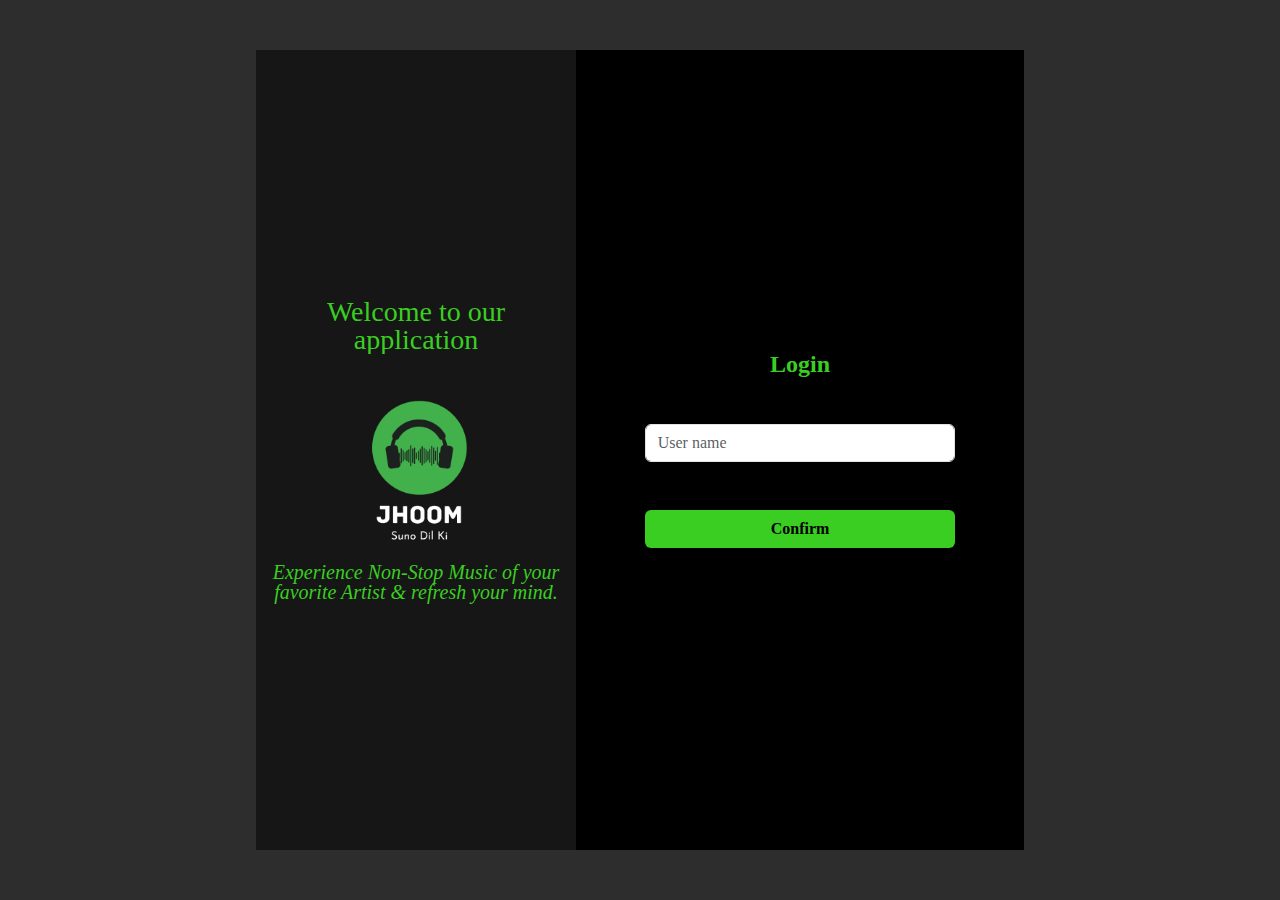
<file: html/index.html>
<!DOCTYPE html>
<html lang="en">

<head>
  <meta charset="UTF-8">
  <meta name="viewport" content="width=device-width, initial-scale=1.0">
  <title>Document</title>
  <link href="https://cdn.jsdelivr.net/npm/bootstrap@5.3.3/dist/css/bootstrap.min.css" rel="stylesheet"
    integrity="sha384-QWTKZyjpPEjISv5WaRU9OFeRpok6YctnYmDr5pNlyT2bRjXh0JMhjY6hW+ALEwIH" crossorigin="anonymous">
  <script src="https://cdnjs.cloudflare.com/ajax/libs/jquery/3.7.1/jquery.min.js"
    integrity="sha512-v2CJ7UaYy4JwqLDIrZUI/4hqeoQieOmAZNXBeQyjo21dadnwR+8ZaIJVT8EE2iyI61OV8e6M8PP2/4hpQINQ/g=="
    crossorigin="anonymous" referrerpolicy="no-referrer"></script>
  <link rel="stylesheet" href="../css/reset.css">
  <link rel="stylesheet" href="../css/styles.css">
  <!-- <link rel="stylesheet" href="path/to/font-awesome/css/font-awesome.min.css"> -->
  <link rel="stylesheet" href="https://cdnjs.cloudflare.com/ajax/libs/font-awesome/6.5.1/css/all.min.css"
    integrity="sha512-DTOQO9RWCH3ppGqcWaEA1BIZOC6xxalwEsw9c2QQeAIftl+Vegovlnee1c9QX4TctnWMn13TZye+giMm8e2LwA=="
    crossorigin="anonymous" referrerpolicy="no-referrer" />
</head>

<body>

  <section class=" d-flex justify-content-center align-items-center" style="width: 100wh; height: 100vh; background-color: #2d2d2d;">
    <div class="row login-body" style="">

      <div class="col-xl-5 card-infor d-flex justify-content-center align-items-center"
        style="background-color: #161616; height: inherit;">
        <div style="color: #3ace22;" class=" text-center">
          <div class="fs-3">Welcome to our application</div>
          <img style="width: 70%;" src="../images/logo_login.png" alt="">
          <div class="fs-5 fst-italic"> Experience Non-Stop Music of your favorite Artist & refresh your mind.</div>
        </div>

      </div>
      <div class="col-xl-7  d-flex justify-content-center align-items-center"
        style="background-color: #000000; height: inherit;">



        <div>
          <div style="color: #3ace22;" class="text-center mb-5 show-logo d-none">

            <img style="width: 70%;" src="../images/logo.png" alt="">
          </div>
          <div style="color: #3ace22;" class=" text-center" id="form-username">
            <div class="fs-4 fw-bolder mb-5">Login</div>
            <div class="row needs-validation  d-flex" novalidate>
              <div class=" mb-5 p-0 ">
                <input placeholder="User name" type="text" class="form-control  " id="validationCustom01" required>
                <div class="d-none text-danger mt-3" id="showUserError">
                  Please enter a username.
                </div>
              </div>
              <button class="btn fw-bold" style="background-color: #3ace22; color: #000000;"
                id="button-confirm-username" type="submit">Confirm</button>
            </div>
          </div>
          </div>

          <div style="color: #3ace22;" class=" text-center d-none" id="form-password">

            <div class="fs-4 fw-bolder mb-5">Login</div>
            <div class="row needs-validation  d-flex" novalidate>
              <div class=" mb-5 p-0">

                <div class="input-group p-0 ">
                  <input placeholder="Password" type="password" class="form-control  " id="validationCustom02" required>
                  <span class="input-group-text" id="basic-addon1" style="cursor: pointer;">
                    <i class="fa fa-eye " id="eye-show" aria-hidden="true"></i>
                    <i class="fa-solid fa-eye-slash d-none" id="eye-hide"></i>
                  </span>
                </div>
                <div class="d-none text-danger mt-3" id="showPassError">
                  Please enter a password.
                </div>
              </div>
              <a href="home.html" class="btn fw-bold" style="background-color: #3ace22; color: #000000;"
                id="button-confirm-password">Confirm</a>
            </div>
            </div>
          </div>
        </div>
      </div>


    </div>
  </section>

</body>
    <script type="module" src="../js/action.js" ></script>
</html>
</file>
<file: css/styles.css>
.was-invalid {
  border-color: var(--bs-form-invalid-border-color);
  padding-right: calc(1.5em + 0.75rem);
  background-image: url("data:image/svg+xml,%3csvg xmlns='http://www.w3.org/2000/svg' viewBox='0 0 12 12' width='12' height='12' fill='none' stroke='%23dc3545'%3e%3ccircle cx='6' cy='6' r='4.5'/%3e%3cpath stroke-linejoin='round' d='M5.8 3.6h.4L6 6.5z'/%3e%3ccircle cx='6' cy='8.2' r='.6' fill='%23dc3545' stroke='none'/%3e%3c/svg%3e");
  background-repeat: no-repeat;
  background-position: right calc(0.375em + 0.1875rem) center;
  background-size: calc(0.75em + 0.375rem) calc(0.75em + 0.375rem);
}

.login-body {
  width: 60%;
  height: 800px;
  background-color: aliceblue;
}

@media only screen and (max-width: 1200px) {
  .card-infor {
    display: none !important;
  }
  .show-logo {
    display: block !important;
  }
  .volume {
    display: none !important;
  }
}

@media only screen and (max-width: 1000px) {
  .image-song {
    border-radius: 20px;
    object-fit: cover;
    width: 30px !important;
  }
  .name-song {
    font-size: medium !important;
  }
  .author-song {
    font-size: small !important;
  }
}
@media only screen and (max-width: 768px) {
  .image-song {
    border-radius: 20px;
    object-fit: cover;
    width: 30px !important;
  }
  .name-song {
    font-size: medium !important;
  }
  .author-song {
    font-size: small !important;
  }
}

@media only screen and (max-width: 576px) {
  .author-infor {
    justify-content: center !important;
    text-align: center;
    width: 100%;
    .card-infor {
      display: none !important;
    }
    .show-logo {
      display: block !important;
    }
  }
}

/* Home=========================================== */
/* nav and menu */
.background-main {
  background-color: #2d2d2d;
}
.menu-nav {
  display: flex;
  flex-direction: column;
  gap: 3rem;
}
.menu-nav li {
  list-style: none;
  display: flex;
  width: 40px;
  height: 40px;
  font-size: 20px;
}
.menu-nav li a {
  text-decoration: none;
  color: #fff;
  display: flex;
  gap: 1rem;
}
.menu-nav li a:hover {
  color: #17a700;
}
/* Carousel */
.carousel-item img {
  height: 400px;
  object-fit: cover;
}
/* Search */

.form-search::placeholder {
  color: #ffffff80; /* Set placeholder text color */
}
.form-search {
  background: none; /* Màu nền trong suốt */
  border: none;
  color: white;
  border-bottom: 1px solid gray !important;
  border-radius: 0 !important;
}
.form-search:focus {
  background-color: #fffff100;
  color: #fff;
}
.card img {
  object-fit: cover !important;
}
.top-song {
  border-radius: 10px;
  background: #161616;
  width: 456px;
  height: 509px;
  flex-shrink: 0;
  overflow-y: auto;
}
.list-top-songs li {
  list-style: none;
}
.list-top-songs li div {
  margin-top: 45px;
  text-decoration: none;
  color: #fff !important;
  font-size: 22px;
  display: flex;
  gap: 1rem;
}
.list-top-songs li div img {
  border-radius: 2px;
  object-fit: cover;
}

.song-item {
  cursor: pointer;
  font-size: 16px !important;
}
.song-item img{
  height: 40px;
}

.play-music {
  background-color: #2b2828;
  height: 100px;
  width: 100%;
  position: fixed;
  bottom: 0;
  left: 0;
  right: 0;
  box-shadow: #2b2828;
}
.image-song {
  border-radius: 2px;
  object-fit: cover;
  width: 70px;
}

.seek_slider::-webkit-slider-thumb,
.volume_slider::-webkit-slider-thumb {
  appearance: none;
  width: 15px;
  height: 15px;
  background: #fff;
  cursor: grab;
  border: 2px solid #17a700;
  border-radius: 100%;
}

.seek_slider,
.volume_slider {
  appearance: none;
  height: 5px;
  background: #17a700;
  -webkit-transition: 0.2s;
  transition: opacity 0.2s;
}

.seek_slider {
  width: 70%;
}

.pointer {
  cursor: pointer;
}
body {
  background-color: #2d2d2d;
}
.menu-nav {
  display: flex;
  flex-direction: column;
  gap: 3rem;
}
.menu-nav li {
  list-style: none;
  display: flex;
  width: 40px;
  height: 40px;
  font-size: 20px;
}
.menu-nav li a {
  text-decoration: none;
  color: #fff;
  display: flex;
  gap: 1rem;
}
.menu-nav li a:hover {
  color: #17a700;
}
.nav-moblie {
  display: none;
}
/* Carousel */
.carousel-item img {
  height: 400px;
  object-fit: cover;
}

.form-control {
  /* background: none;
  border: none;
  color: white; */
}
.form-control::placeholder {
  /* color: #ffffff80;  */
}
.form-search {
  border-bottom: 1px solid gray;
  border-radius: 0;
}
.form-search:focus {
  background-color: #fffff100;
  color: #fff;
}
.form-search::placeholder {
  color: #ffffff80;
}
.card-main {
  transform: translateY(0);
}
.card-main:hover {
  transform: translateY(-5px);
  transition: all linear 0.2s;
  box-shadow: 0px 5px 10px 0px rgba(0, 0, 0, 0.3);
}
.card-body h5:hover {
  color: #17a700 !important;
}
.card img {
  object-fit: cover !important;
}
.top-song {
  border-radius: 10px;
  background: #161616;
  width: 100%;
  height: 600px;
  flex-shrink: 0;
  padding: 1rem;
  overflow: auto;
}
.top-song::-webkit-scrollbar {
  width: 5px;
}

.top-song::-webkit-scrollbar-track {
  background-color: #161616;
  

  border-radius: 100px;
}

.top-song::-webkit-scrollbar-thumb {
  background-color: #222020;
  border-radius: 100px;
}
html::-webkit-scrollbar {
  width:10px;
}

html::-webkit-scrollbar-track {
  background-color: #222020;
  border-radius: 100px;
}

html::-webkit-scrollbar-thumb {
  background-color: #161616;
  border-radius: 100px;
}

.playlist::-webkit-scrollbar {
  width: 10px;
}

.playlist::-webkit-scrollbar-track {
  background-color: #222020;

  border-radius: 100px;
}

.playlist::-webkit-scrollbar-thumb {
  background-color: #161616;
  border-radius: 100px;
}

.playlist {
  height: 700px ;

}

.list-top-songs li {
  list-style: none;
}
.list-top-songs li a {
  margin-top: 45px;
  text-decoration: none;
  color: #fff !important;
  font-size: 22px;
  display: flex;
  gap: 1rem;
}
.list-top-songs li a img {
  border-radius: 2px;
  object-fit: cover;
}

.menu-icon-md {
  display: none;
}

.table-playlist tr th {
  background-color: #2d2d2d;
  color: #fff;
  /* text-align: center; */
}
.table-playlist tr td {
  background-color: #2d2d2d;
  color: #fff;
  /* text-align: center; */
}
/* CSS cho popup */
.popup {
  z-index: 999;
  display: none;
  position: fixed;
  top: 0;
  left: 0;
  width: 100%;
  height: 100%;
  background: rgba(0, 0, 0, 0.5);
}

.popup-content {
  position: absolute;
  top: 50%;
  left: 50%;
  transform: translate(-50%, -50%);
  background: white;
  font-size: 24px;
  border-radius: 5px;
  padding: 30px;
  text-align: center;
}
/* nav mobile */
.nav__mobile-list {
  display: none;
}
.overlay-display {
  position: fixed;
  top: 0;
  right: 0;
  left: 0;
  bottom: 0;
  background-color: rgba(0, 0, 0, 0.3);
  display: none;
  animation: fadeIn linear 0.2s;
}
.nav__mobile-close {
  position: absolute;
  top: 5px;
  right: 5px;
  display: none;
}
.nav__mobile {
  background-color: #2b2828;
  position: fixed;
  top: 0;
  left: 0;
  bottom: 0;
  width: 250px;
  max-width: 100%;
  transform: translateX(-100%);
  opacity: 0;
}
#nav__check {
  display: none;
}
#nav__check:checked ~ .overlay-display {
  display: block;
}
#nav__check:checked ~ .nav__mobile {
  transform: translateX(0);
  transition: all linear 0.5s;
  opacity: 1;
}
/* CSS TABLE  */

/* Album deatail */
.card-img-info {
  position: relative;
  overflow: hidden;
  background-color: #2d2d2d;
}

.play-music-album {
  display: block;
  position: absolute;
  top: 50%;
  left: 50%;
  transform: translate(-50%, -50%);
  color: #fff;
}
.card-img-info::after {
}
.list-song {
  border-left: 1px solid gray;
  height: 500px;
  overflow: auto;
}
.list-song::-webkit-scrollbar {
  width: 5px;
}

.list-song::-webkit-scrollbar-track {
  background-color: #161616;
  border-radius: 100px;
}

.list-song::-webkit-scrollbar-thumb {
  background-color: #222020;
  border-radius: 100px;
}
.card-img-top {
  height: 200px;
}
.list-top-songs {
  padding: 0;
}
.avart-artists{
  display: flex;
  flex-direction: column;
  align-items: center;
  padding: 0;
  margin-top: 10px;
}
.image-artist{
  width: 150px;
  height: 150px;
  object-fit: cover;
  overflow: hidden;
  border-radius: 0;
}
/* Reponsive */
@media only screen and (max-width: 1024px) {
  .nav__list {
    display: none;
  }
  .nav__bar-btn {
    display: block;
    margin: 20px;
  }
  .nav__mobile {
    display: block;
  }
  .nav__mobile-list {
    display: flex;
    flex-direction: column;
    list-style: none;
    gap: 2rem;
    margin-top: 40px;
  }
  .nav__mobile-list .nav__mobile-link {
    text-decoration: none;
    color: #fff;
  }
  .nav__mobile-list .nav__mobile-link:hover {
    color: #2ea043;
  }
  .nav__mobile-close {
    display: block;
    /* padding: 3px 5px;
    background-color: red; */
    border-radius: 5px;
  }

  .nav__mobile-close label {
    border-radius: 3px;
    background-color: rgba(230, 46, 46, 0.879);
    border: none;
    color: #fff;
    font-size: 1rem;
    cursor: pointer;
    padding: 5px 15px;
  }
  div {
    /* background-color: red; */
  }
  .width-carousel-md {
    min-width: 95vw;
  }
  .banner__mobile {
    min-width: 94vw;
  }
  .silde-bar {
    display: none;
  }
  .remove-element {
    display: none !important;
  }
  .img-logo {
    display: none;
  }
  .menu-icon-md {
    display: block;
    cursor: pointer;
    position: relative;
  }
  .menu-md {
    background-color: #fff;
    position: fixed;
    top: 0;
    left: 0;
    bottom: 0;
    width: 250px;
    max-width: 100%;
    transform: translateX(-100%);
    opacity: 0;
  }
.content-md{
  min-width:95vw ;
}
  .nav-moblie {
    display: block;
  }
}

@media only screen and (max-width: 768px) {
  div {
    /* background-color: blue; */
  }
  .remove-element {
    display: none !important;
  }
  .banner__mobile {
    min-width: 90vw;
    height: 200px !important;
  }
}

@media only screen and (max-width: 640px) {
  div {
    /* background-color: yellow; */
  }
  .banner__mobile {
    display: none;
  }
  .carousel1 {
    display: none;
  }
  .remove-element {
    display: none !important;
  }
  .carousel {
    display: none;
  }
  .container-fluid {
    margin-bottom: 50px;
  }
  .seach-mobile{
    flex-direction: column !important;
    align-items: flex-start !important;
  }
}

@media only screen and (max-width: 480px) {
  div {
    /* background-color: pink; */
  }
  .card-img-top {
    height: 100px;
  }
  .carousel {
    display: none;
  }
  .menu-icon-md {
    width: 70%;
  }
  .menu-logo-md {
    width: 80%;
  }
  .info-name {
    font-size: 12px !important;
  }
  .card__items {
    height: 200px !important ;
  }
  .card-title {
    font-size: 16px;
  }
  .song-item {
    font-size: 14px !important;
  }
  .image-artist{
    width: 80px;
    height: 80px;
    object-fit: cover;
    overflow: hidden;
    border-radius: 0;
  }
  .info-artists a, .text-center{
    font-size: 16px !important;
  }
  .seach-mobile{
    flex-direction: column !important;
    align-items: flex-start !important;
  }
}

@keyframes fadeIn {
  from {
    opacity: 0;
  }
  to {
    opacity: 1;
  }
}
@media only screen and (max-width: 315px) {
  .card-text {
    display: none !important;
  }
  .image-artist{
    width: 50px;
    height: 50px;
    object-fit: cover;
    overflow: hidden;
    border-radius: 0;
  }
  .info-artists a, .text-center{
    font-size: 12px !important;
  }
  .seach-mobile{
    flex-direction: column !important;
    align-items: flex-start !important;
  }
}
</file>
